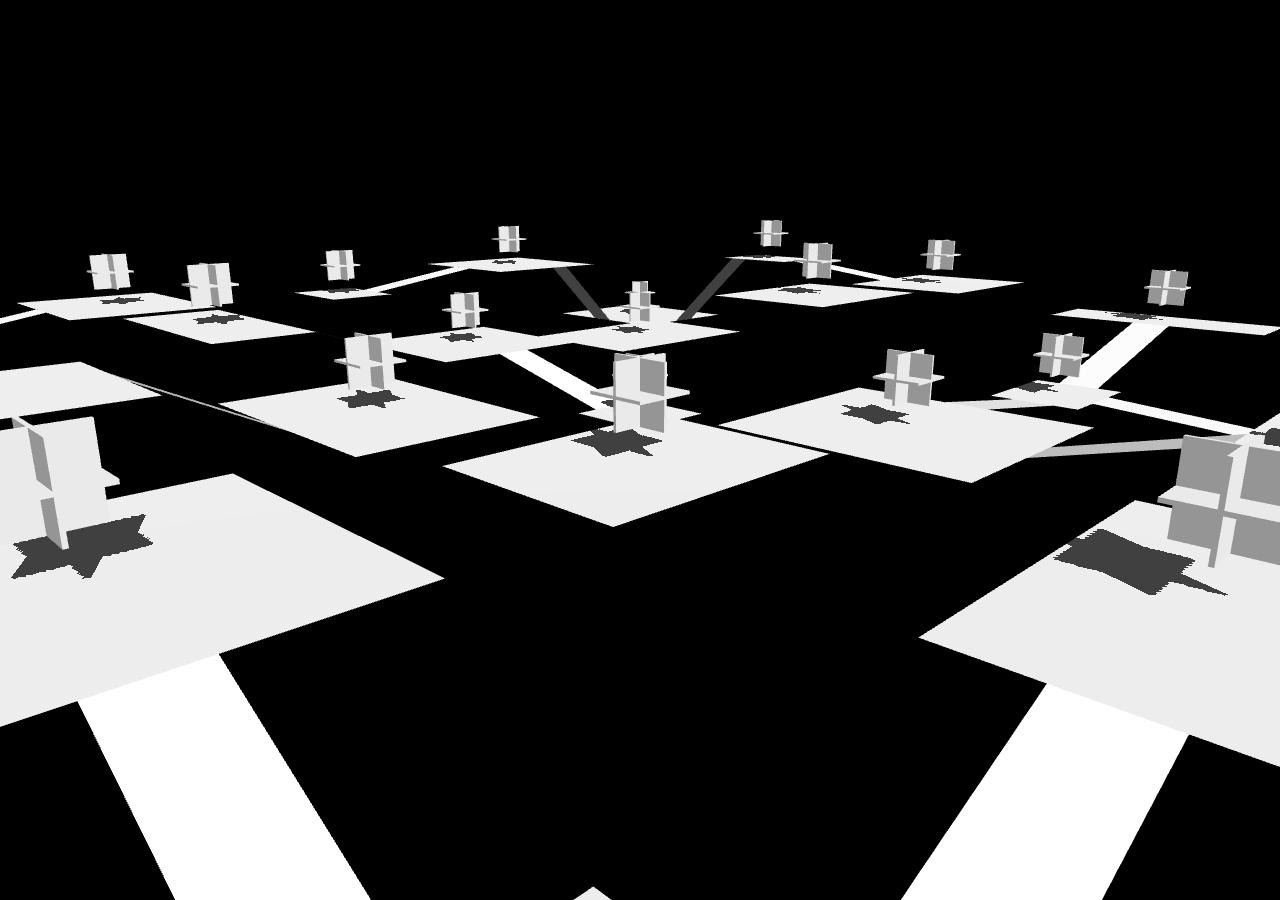
<file: 3d.html>
<!DOCTYPE html>
<html lang="en">
	<head>
		<meta charset="UTF-8">
		<meta name="description" content="Xnihilo official Website">
		<meta name="keywords" content="Architecture, Meta, Design">
		<meta name="author" content="Yunyu, Zhengjia, Chenyue">
		<link rel="stylesheet" type="text/css" href="./css/3d.css">
		<link rel="stylesheet" type="text/css" href="./css/aos.css">
		<title>极现艺术 Xnihilo</title>
	</head>
	<body>
		<script type=module src="./threejs/3d.js"></script>
		<script src="./js/jquery.js"></script>
		<script src="./js/aos.js"></script>
	</body>
</html>
</file>
<file: css/3d.css>
body {
	margin: 0;
}
</file>
